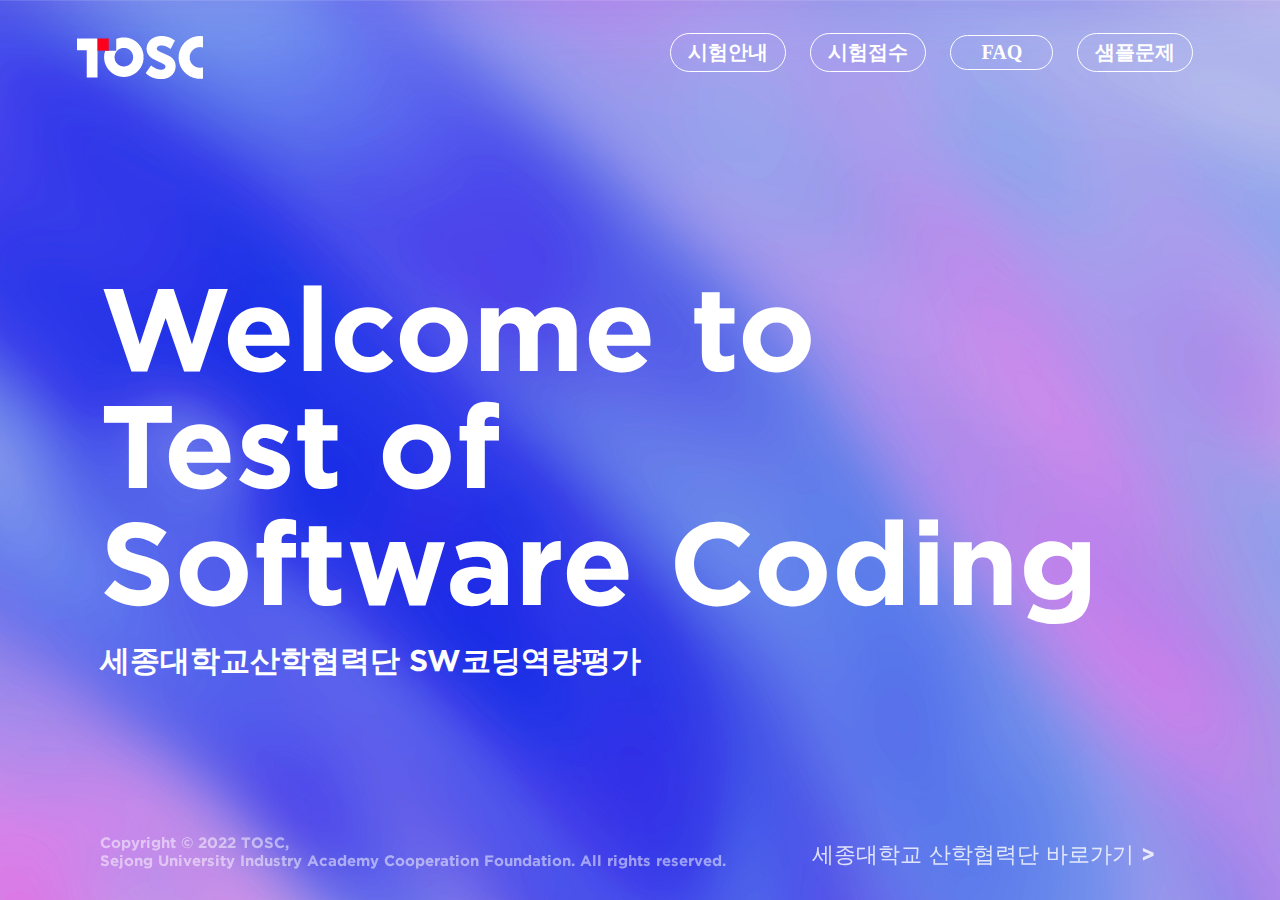
<file: index.html>
<!DOCTYPE html>
<html lang="ko">
    <head>
        <meta charset="UTF-8">
        <meta name="viewport" content="width=device-width, initial-scale=1.0">
        <title>TOSC</title>
        <link rel="stylesheet" href="index.css">
    </head>
    <body>
        <div class="container">
            <div class="header">
                <div class="logo">
                    <img src="images/logo.png">
                </div>
                <div class="nav">
                    <ul>
                        <li><a href="guide.html"> 시험안내 </a></li>
                        <li><a href="apply.html"> 시험접수 </a></li>
                        <li class="FAQ"><a href="faq.html"> FAQ </a></li>
                        <li><a href="sample.html"> 샘플문제 </a></li>
                    </ul>
                </div>
            </div>
            <div class="hero">
                <h1>Welcome to<br>Test of<br>Software Coding</h1>
                <h3>세종대학교산학협력단 SW코딩역량평가</h3>
                <p class="copyright">Copyright © 2022 TOSC, <br/>
                     Sejong University Industry Academy Cooperation Foundation. All rights reserved.
                </p>
                <div class="go_homepage">
                    <a href="https://rnd.sejong.ac.kr/index.do">세종대학교 산학협력단 바로가기 ></a>
                </div>
            </div>

        </div>

    </body>
</html>
</file>
<file: index.css>
@font-face {
    font-family: 'Gotham-Bold';
    src: url("font/Gotham-Bold.otf");
}

*{
    margin: 0;
    padding: 0;
}

.container{
    background: url("images/background.jpg");
    background-size: cover;
    width: 100%;
    height: 100vh;
}


.container .header{
    display: flex;
    top:20px;
    justify-content: space-between;
    padding-left:6%;
    padding-right:6%;
    height:80px;
    align-items: center;
    position: sticky;
}

.container .nav ul li{
    display: inline-block;
    margin: 0 10px;
    box-sizing: border-box;
    border-style: solid;
    background-color: none;
    border-color: white;
    padding: 5px;
    padding-left:17px;
    padding-right:17px;
    padding-bottom:5px;
    border-radius: 20px;
    border-width:1px;
    font-size:20px;
    font-weight:bold;
    position:relative;
    top:-8px;
}

.container .nav ul .FAQ {
    padding-left:30px;
    padding-right:30px;
}

.container .nav ul li a{
    text-decoration: none;
    color: white;
}

.container .nav ul li a:hover{
    color: purple;
}

.container .hero{
    font-family: 'Gotham-Bold';
    position: absolute;
    left: 100px;
    top: 30%;
    color: white;
    text-align: center;

}

.container .hero h1{
    text-align: left;
    font-size: 13vh;
    margin-bottom: 20px;
    line-height:100%;
    
}

.container .hero h3{
    text-align: left;
    font-size: 30px;
    margin-bottom: 20px;
}

.copyright {
    position: fixed;
    bottom: 30px;
    font-size: 15px;
    text-align:left;
    opacity: 0.5;
}


.go_homepage a{
    font-size: 22px;
    position : fixed;
    text-decoration-line:none;
    right: 125px;
    bottom: 30px;
    color: white;
    text-align: right;
    vertical-align: bottom;
    opacity:0.8;
}

@media (max-width: 768px){
    @font-face {
        font-family: 'Gotham-Bold';
        src: url("font/Gotham-Bold.otf");
    }
    
    *{
        margin: 0;
        padding: 0;
    }
    
    .container{
        background: url("images/background.jpg");
        background-size: cover;
        width: 100%;
        height: 100vh;
    }
    .nav {
        text-align: center;
        margin-top: 30px;
    }
    
    .container .header{
        flex-direction: column;
        position: sticky;
        top:20px;
        display: flex;
        justify-content: space-between;
        padding-left:2%;
        padding-right:2%;
        height:80px;
        align-items: center;
    }
    
    .container .nav ul li{
        display: inline-block;
        margin: 0 10px;
        box-sizing: border-box;
        border-style: solid;
        background-color: none;
        border-color: white;
        margin-top: 10px;
        border-radius: 20px;
        border-width:1px;
        font-size:9px;
        font-weight:bold;
        position:relative;
        top:-8px;
    }
    
    .container .nav ul .FAQ {
        padding-left:30px;
        padding-right:30px;
    }
    
    .container .nav ul li a{
        text-decoration: none;
        color: white;
    }
    
    .container .nav ul li a:hover{
        color: purple;
    }
    
    .container .hero{
        font-family: 'Gotham-Bold';
        position: absolute;
        left: 50px;
        top: 30%;
        color: white;
        text-align: center;
    
    }
    
    .container .hero h1{
        text-align: left;
        font-size: 6vh;
        margin-bottom: 20px;
        line-height:100%;
        
    }
    
    .container .hero h3{
        text-align: left;
        font-size: 15px;
        margin-bottom: 20px;
    }
    
    .copyright {
        position: fixed;
        bottom: 30px;
        font-size: 4px;
        text-align:left;
        opacity: 0.5;
    }
    
    
    .go_homepage a{
        font-size: 8px;
        position : fixed;
        text-decoration-line:none;
        right: 15px;
        bottom: 30px;
        color: white;
        text-align: right;
        vertical-align: bottom;
        opacity:0.8;
    }
}
</file>
